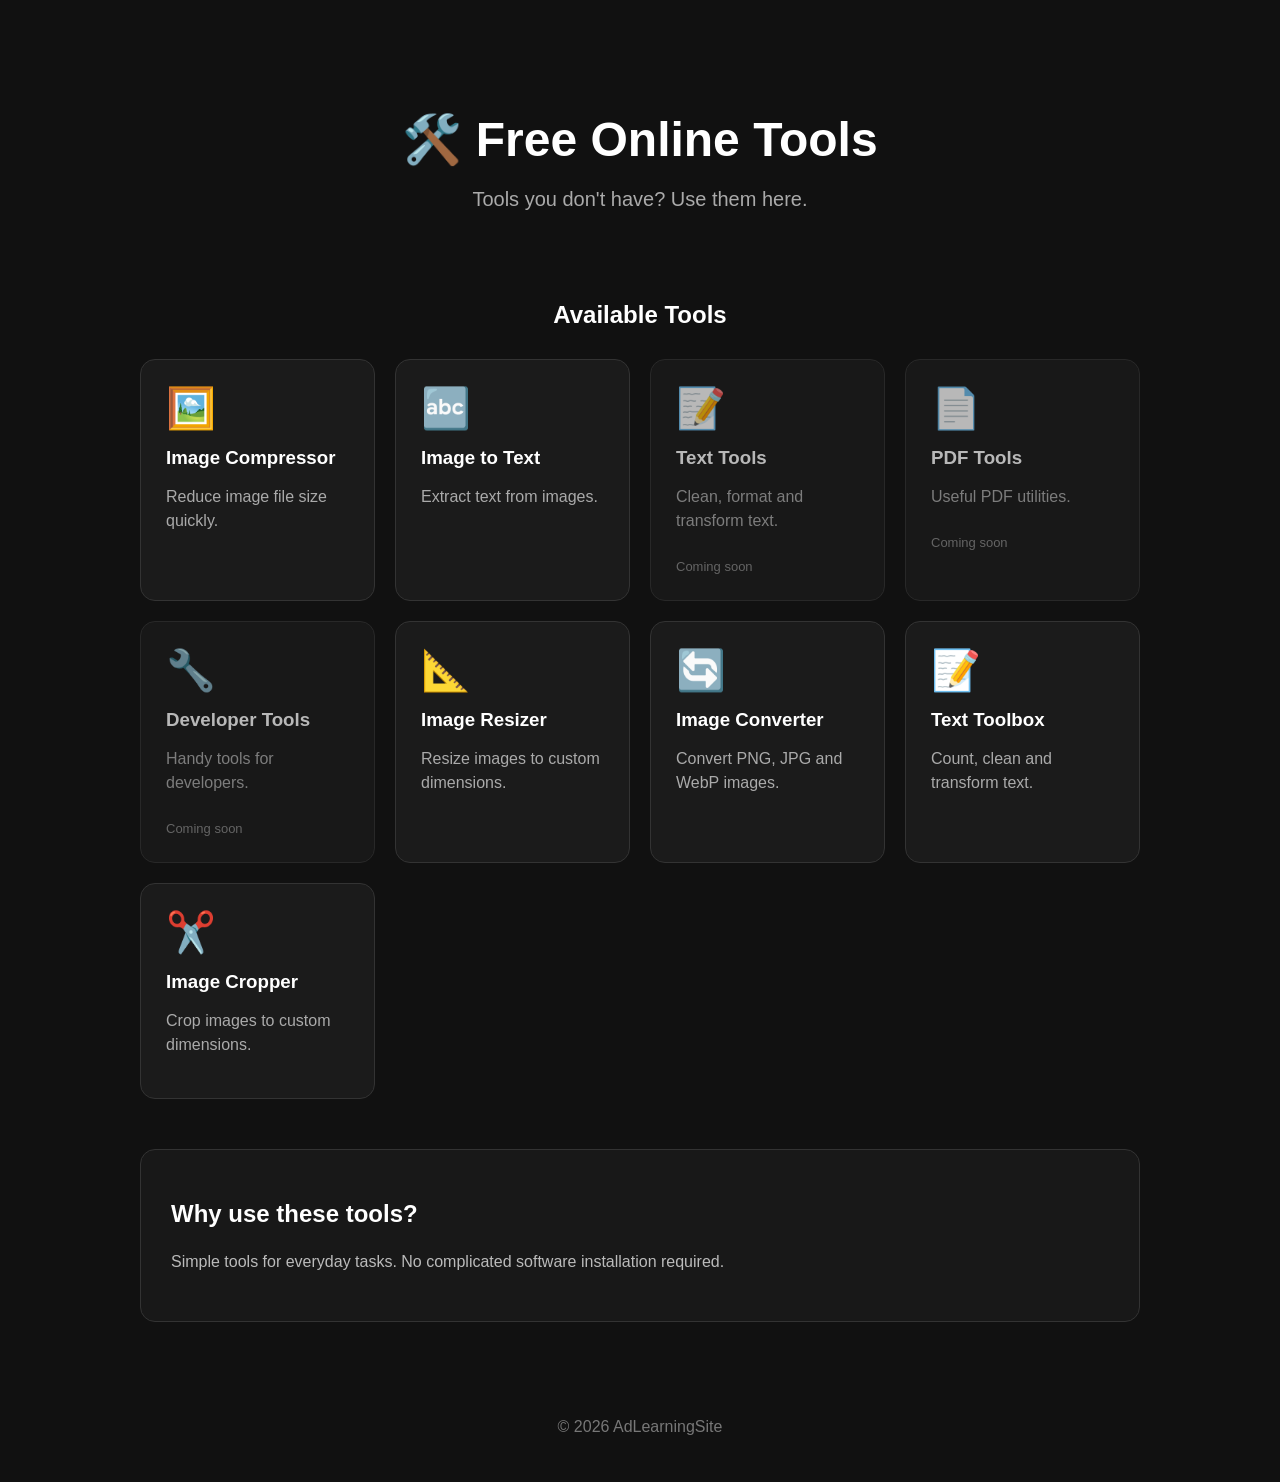
<file: templates/index.html>
<!DOCTYPE html>
<html lang="en">

<head>


    <!-- Google Analytics -->
    <script async src="https://www.googletagmanager.com/gtag/js?id=G-2JYZKPE303"></script>
    <script>
        window.dataLayer = window.dataLayer || [];
        function gtag(){dataLayer.push(arguments);}
        gtag('js', new Date());

        gtag('config', 'G-2JYZKPE303');
    </script>	

    <meta charset="UTF-8">
    <meta name="viewport" content="width=device-width, initial-scale=1.0">

    <title>AdLearningSite - Free Online Tools</title>

    <link rel="stylesheet" href="/static/style.css">

    <!-- Google AdSense -->
    <script async
        src="https://pagead2.googlesyndication.com/pagead/js/adsbygoogle.js?client=ca-pub-5103140968395570"
        crossorigin="anonymous"></script>

</head>

<body>

    <header class="hero">

        <h1>🛠️ Free Online Tools</h1>

        <p>
            Tools you don't have? Use them here.
        </p>

    </header>


    <main class="container">

        <h2>Available Tools</h2>


        <div class="tools-grid">

            <a href="/image-compressor" class="tool-card">

                <div class="tool-icon">🖼️</div>

                <h3>Image Compressor</h3>

                <p>
                    Reduce image file size quickly.
                </p>

            </a>


            <a href="/image-to-text" class="tool-card">

                <div class="tool-icon">🔤</div>

                <h3>Image to Text</h3>

                <p>
                    Extract text from images.
                </p>

            </a>


            <div class="tool-card disabled">

                <div class="tool-icon">📝</div>

                <h3>Text Tools</h3>

                <p>
                    Clean, format and transform text.
                </p>

                <span>Coming soon</span>

            </div>


            <div class="tool-card disabled">

                <div class="tool-icon">📄</div>

                <h3>PDF Tools</h3>

                <p>
                    Useful PDF utilities.
                </p>

                <span>Coming soon</span>

            </div>


            <div class="tool-card disabled">

                <div class="tool-icon">🔧</div>

                <h3>Developer Tools</h3>

                <p>
                    Handy tools for developers.
                </p>

                <span>Coming soon</span>

            </div>

            <a href="/image-resizer" class="tool-card">

                <div class="tool-icon">📐</div>

                <h3>Image Resizer</h3>

                <p>
                    Resize images to custom dimensions.
                </p>

            </a>

            <a href="/image-converter" class="tool-card">

                <div class="tool-icon">🔄</div>

                <h3>Image Converter</h3>

                <p>
                    Convert PNG, JPG and WebP images.
                </p>

            </a>

            <a href="/text-tools" class="tool-card">

                <div class="tool-icon">📝</div>

                <h3>Text Toolbox</h3>

                <p>
                    Count, clean and transform text.
                </p>

            </a>

            <a href="/image-cropper" class="tool-card">
                <div class="tool-icon">✂️</div>
                <h3>Image Cropper</h3>
                <p>Crop images to custom dimensions.</p>
            </a>

        </div>


        <section class="info">

            <h2>Why use these tools?</h2>

            <p>
                Simple tools for everyday tasks.
                No complicated software installation required.
            </p>

        </section>

    </main>


    <footer>

        <p>
            © 2026 AdLearningSite
        </p>

    </footer>

</body>

</html>
</file>
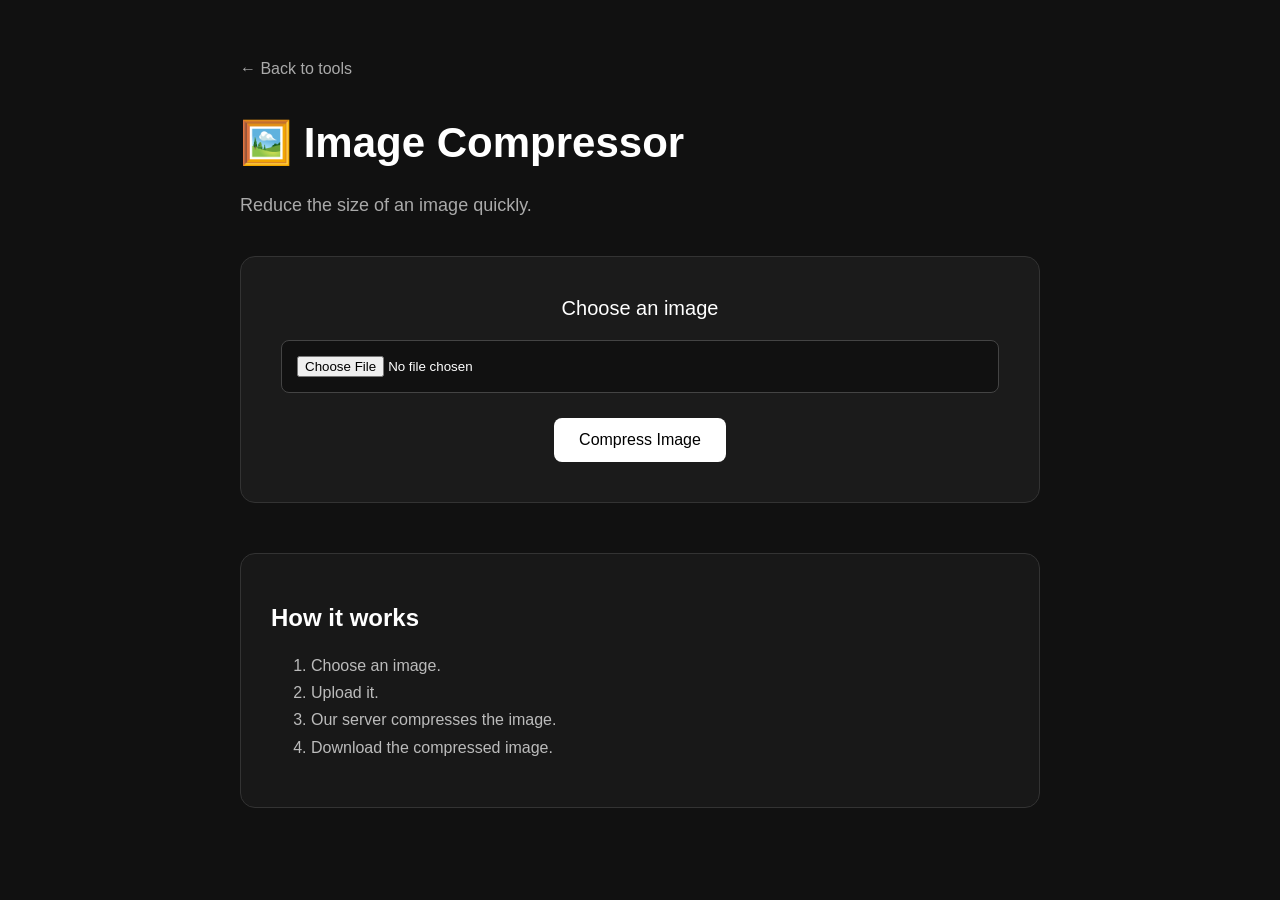
<file: templates/tools/image_compressor.html>
<!DOCTYPE html>
<html lang="en">

<head>

    <meta charset="UTF-8">

    <meta
        name="viewport"
        content="width=device-width, initial-scale=1.0"
    >

    <title>Image Compressor - AdLearningSite</title>

    <link rel="stylesheet" href="/static/style.css">

</head>


<body>

    <main class="tool-page">

        <a href="/" class="back">
            ← Back to tools
        </a>


        <h1>🖼️ Image Compressor</h1>

        <p>
            Reduce the size of an image quickly.
        </p>


        <form
            action="/compress-image"
            method="post"
            enctype="multipart/form-data"
            class="upload-box"
        >

            <label for="file">
                Choose an image
            </label>

            <input
                id="file"
                type="file"
                name="file"
                accept="image/*"
                required
            >

            <button type="submit">
                Compress Image
            </button>

        </form>


        <section class="info">

            <h2>How it works</h2>

            <ol>

                <li>Choose an image.</li>

                <li>Upload it.</li>

                <li>
                    Our server compresses the image.
                </li>

                <li>
                    Download the compressed image.
                </li>

            </ol>

        </section>

    </main>

</body>

</html>
</file>
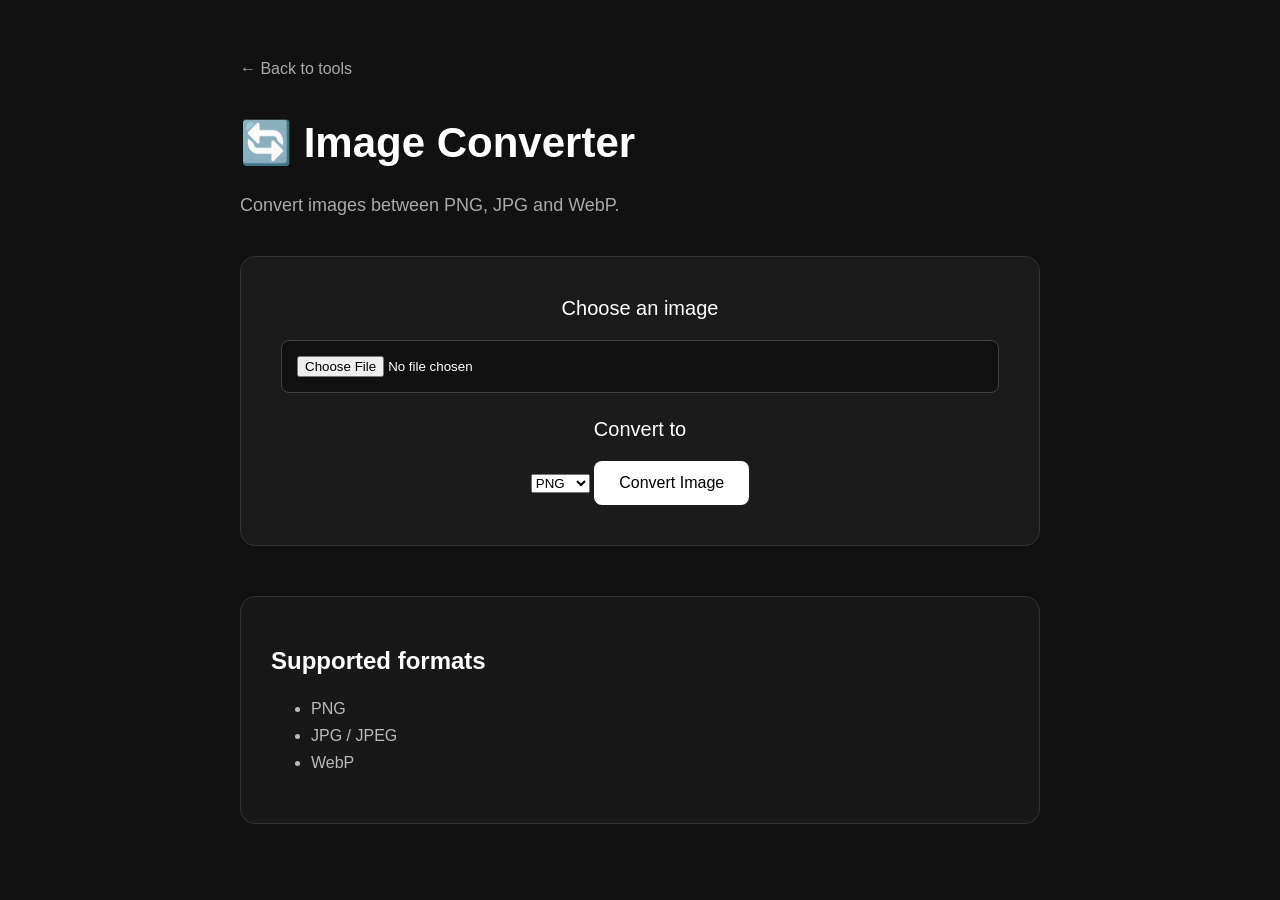
<file: templates/tools/image_converter.html>
<!DOCTYPE html>
<html lang="en">

<head>

    <meta charset="UTF-8">

    <meta
        name="viewport"
        content="width=device-width, initial-scale=1.0"
    >

    <title>Image Converter - AdLearningSite</title>

    <link rel="stylesheet" href="/static/style.css">

</head>

<body>

    <main class="tool-page">

        <a href="/" class="back">
            ← Back to tools
        </a>

        <h1>🔄 Image Converter</h1>

        <p>
            Convert images between PNG, JPG and WebP.
        </p>

        <form
            action="/convert-image"
            method="post"
            enctype="multipart/form-data"
            class="upload-box"
        >

            <label for="file">
                Choose an image
            </label>

            <input
                id="file"
                type="file"
                name="file"
                accept="image/*"
                required
            >

            <label for="output_format">
                Convert to
            </label>

            <select
                id="output_format"
                name="output_format"
                required
            >

                <option value="PNG">
                    PNG
                </option>

                <option value="JPEG">
                    JPG
                </option>

                <option value="WEBP">
                    WebP
                </option>

            </select>

            <button type="submit">
                Convert Image
            </button>

        </form>

        <section class="info">

            <h2>Supported formats</h2>

            <ul>
                <li>PNG</li>
                <li>JPG / JPEG</li>
                <li>WebP</li>
            </ul>

        </section>

    </main>

</body>

</html>
</file>
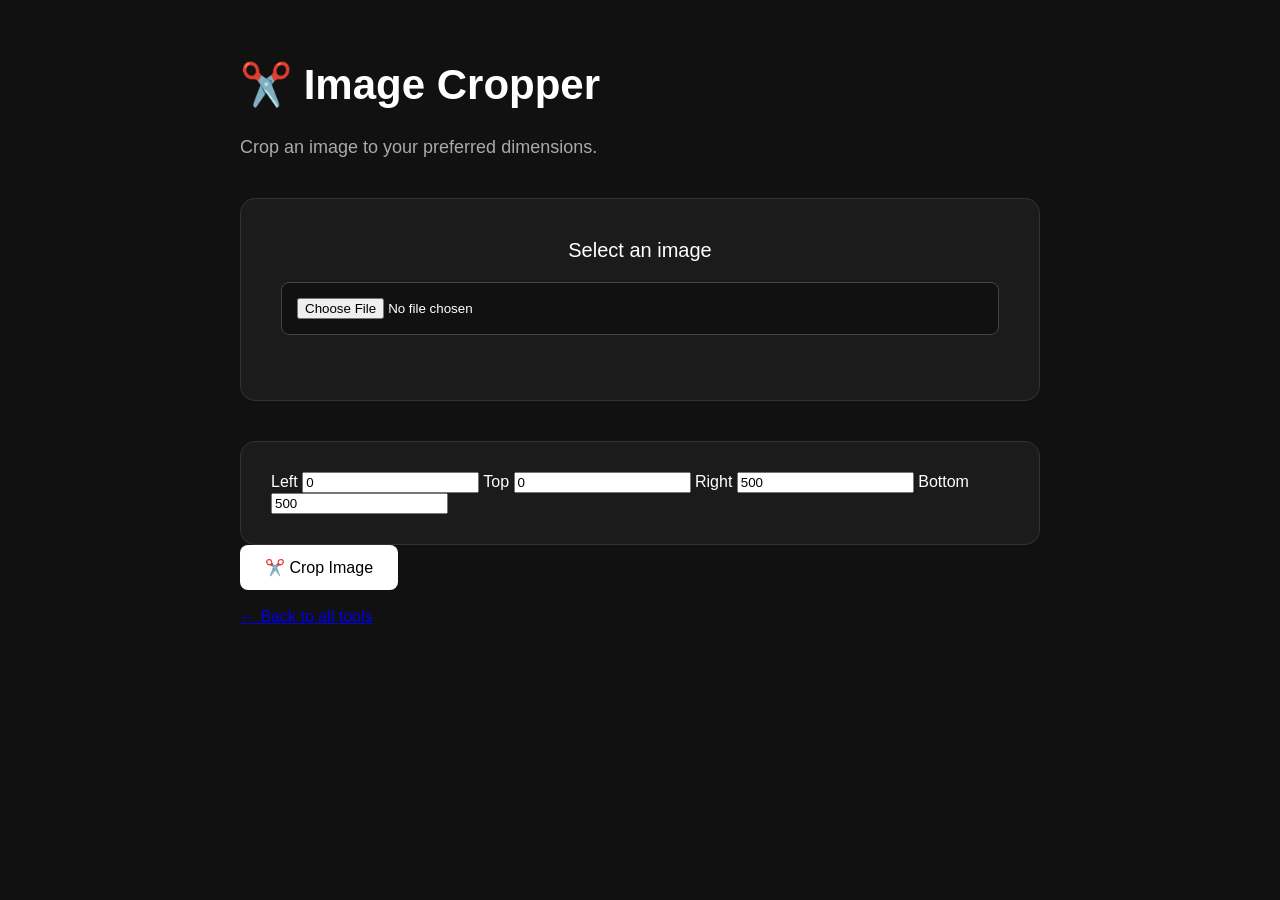
<file: templates/tools/image_cropper.html>
<!DOCTYPE html>
<html lang="en">
<head>
    <meta charset="UTF-8">
    <meta name="viewport" content="width=device-width, initial-scale=1.0">

    <title>Image Cropper - AdLearningSite</title>

    <link rel="stylesheet" href="/static/style.css">

    <script async
        src="https://pagead2.googlesyndication.com/pagead/js/adsbygoogle.js?client=ca-pub-5103140968395570"
        crossorigin="anonymous"></script>
</head>

<body>

    <main class="container tool-page">

        <h1>✂️ Image Cropper</h1>

        <p>Crop an image to your preferred dimensions.</p>

        <form action="/crop-image" method="post" enctype="multipart/form-data">

            <div class="upload-box">

                <label for="file">
                    Select an image
                </label>

                <input
                    type="file"
                    id="file"
                    name="file"
                    accept="image/*"
                    required
                >

            </div>

            <div class="text-tool-box">

                <label>
                    Left
                    <input
                        type="number"
                        name="left"
                        value="0"
                        min="0"
                    >
                </label>

                <label>
                    Top
                    <input
                        type="number"
                        name="top"
                        value="0"
                        min="0"
                    >
                </label>

                <label>
                    Right
                    <input
                        type="number"
                        name="right"
                        value="500"
                        min="1"
                    >
                </label>

                <label>
                    Bottom
                    <input
                        type="number"
                        name="bottom"
                        value="500"
                        min="1"
                    >
                </label>

            </div>

            <button type="submit">
                ✂️ Crop Image
            </button>

        </form>

        <br>

        <a href="/">← Back to all tools</a>

    </main>

</body>
</html>
</file>
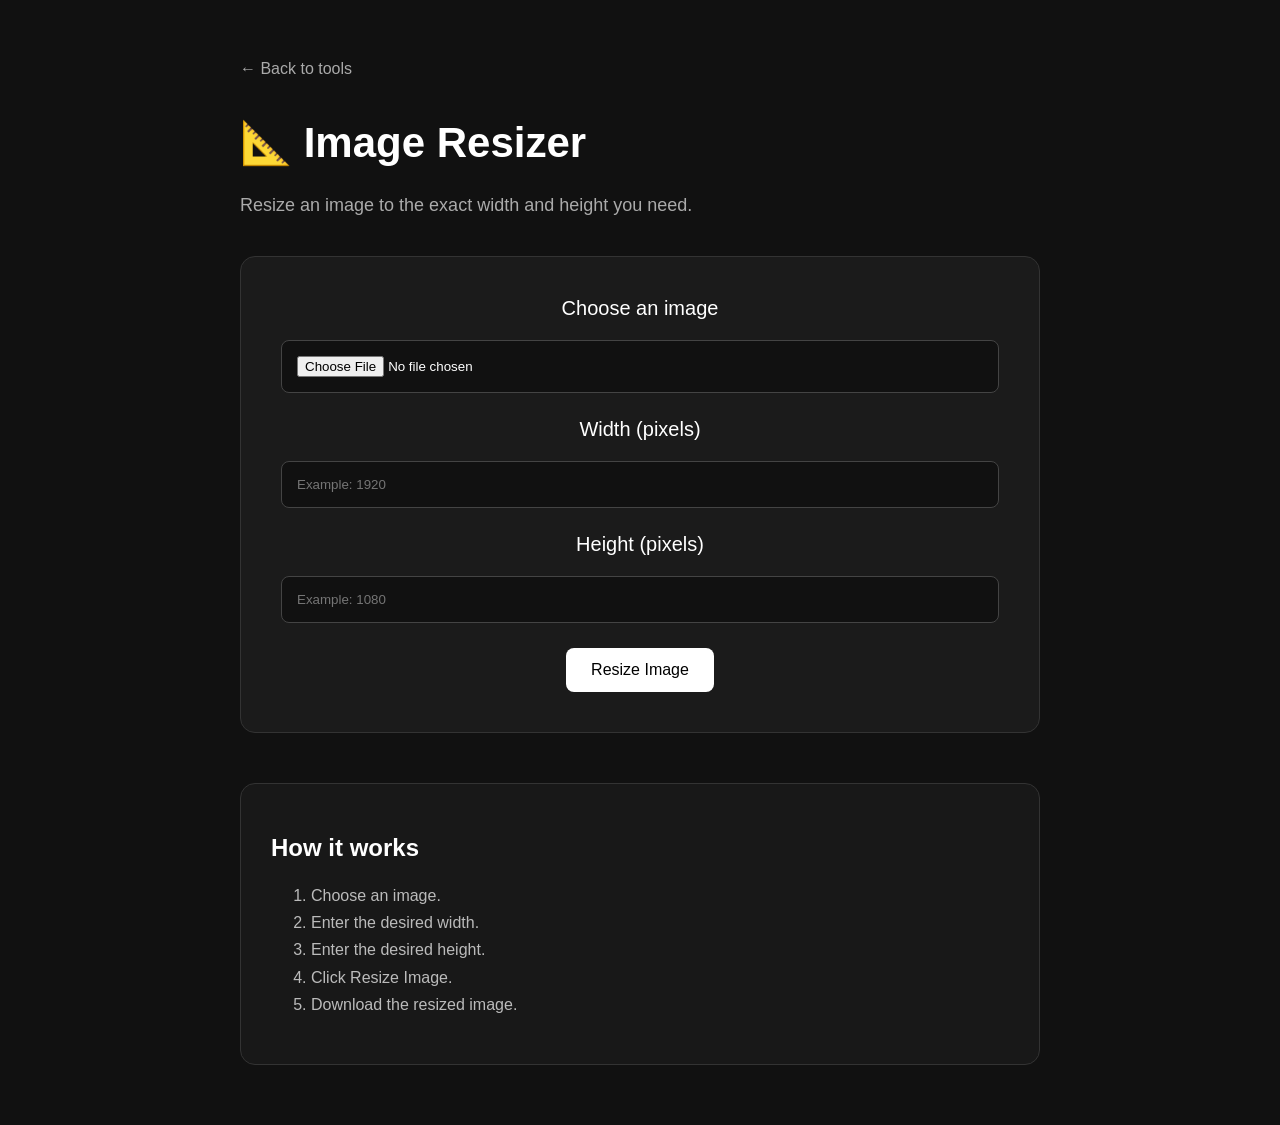
<file: templates/tools/image_resizer.html>
<!DOCTYPE html>
<html lang="en">

<head>

    <meta charset="UTF-8">

    <meta
        name="viewport"
        content="width=device-width, initial-scale=1.0"
    >

    <title>Image Resizer - AdLearningSite</title>

    <link rel="stylesheet" href="/static/style.css">

</head>

<body>

    <main class="tool-page">

        <a href="/" class="back">
            ← Back to tools
        </a>

        <h1>📐 Image Resizer</h1>

        <p>
            Resize an image to the exact width and height you need.
        </p>

        <form
            action="/resize-image"
            method="post"
            enctype="multipart/form-data"
            class="upload-box"
        >

            <label for="file">
                Choose an image
            </label>

            <input
                id="file"
                type="file"
                name="file"
                accept="image/*"
                required
            >

            <label for="width">
                Width (pixels)
            </label>

            <input
                id="width"
                type="number"
                name="width"
                min="1"
                max="5000"
                placeholder="Example: 1920"
                required
            >

            <label for="height">
                Height (pixels)
            </label>

            <input
                id="height"
                type="number"
                name="height"
                min="1"
                max="5000"
                placeholder="Example: 1080"
                required
            >

            <button type="submit">
                Resize Image
            </button>

        </form>

        <section class="info">

            <h2>How it works</h2>

            <ol>
                <li>Choose an image.</li>
                <li>Enter the desired width.</li>
                <li>Enter the desired height.</li>
                <li>Click Resize Image.</li>
                <li>Download the resized image.</li>
            </ol>

        </section>

    </main>

</body>

</html>
</file>
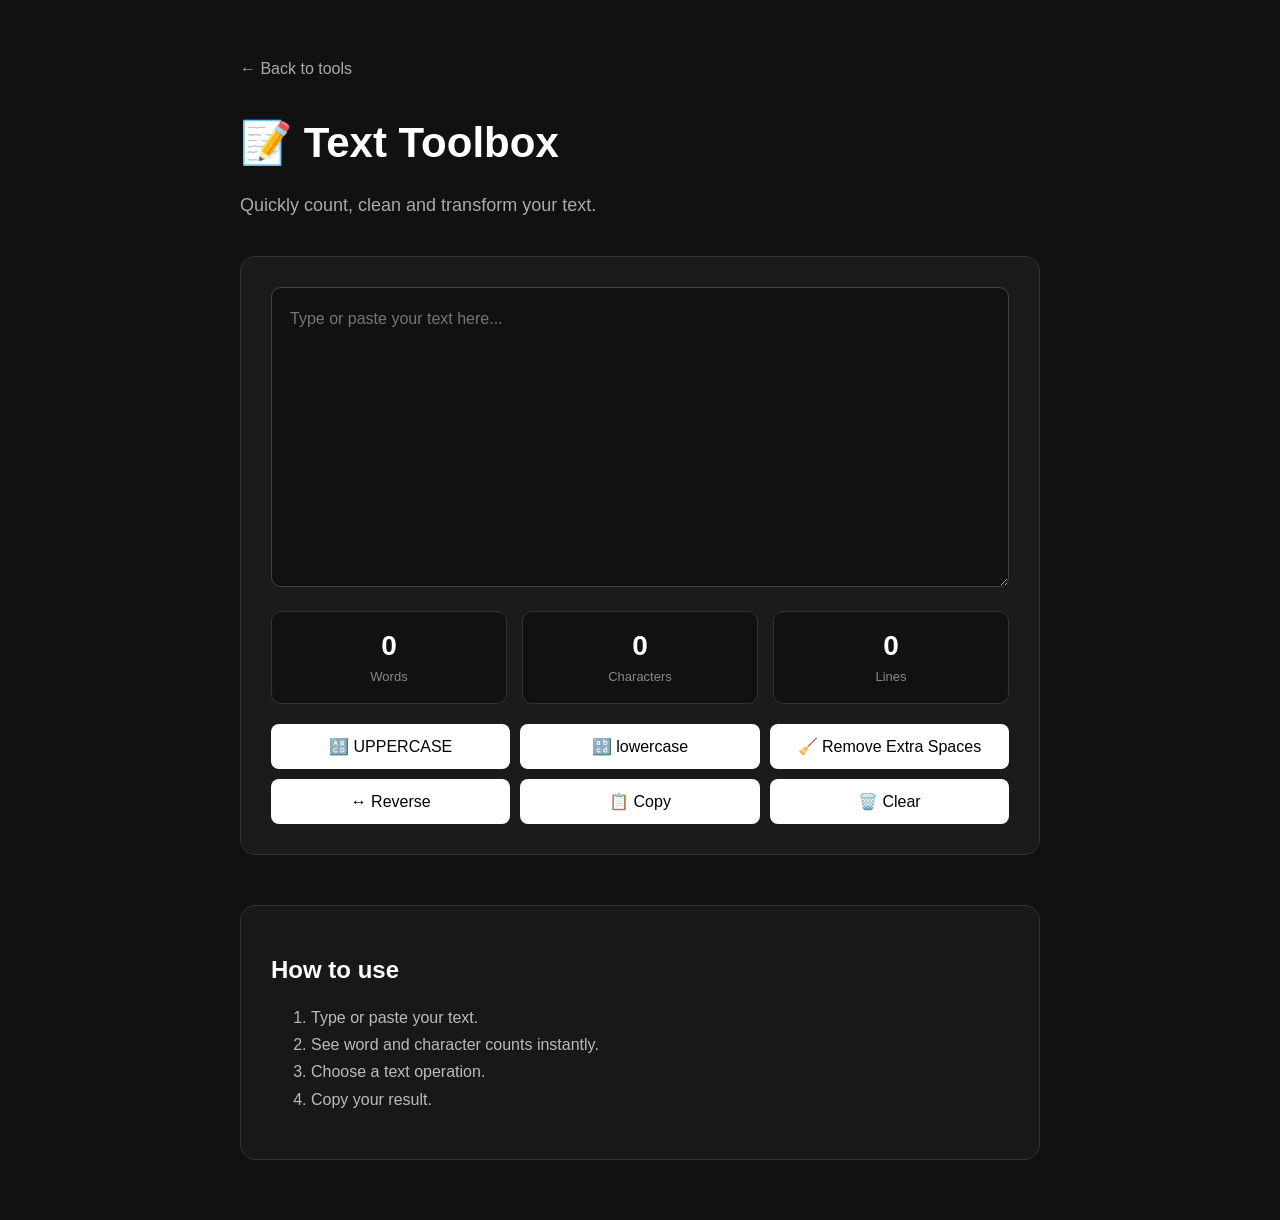
<file: templates/tools/text_tools.html>
<!DOCTYPE html>
<html lang="en">

<head>

    <meta charset="UTF-8">

    <meta
        name="viewport"
        content="width=device-width, initial-scale=1.0"
    >

    <title>Text Toolbox - AdLearningSite</title>

    <link rel="stylesheet" href="/static/style.css">

</head>

<body>

    <main class="tool-page">

        <a href="/" class="back">
            ← Back to tools
        </a>

        <h1>📝 Text Toolbox</h1>

        <p>
            Quickly count, clean and transform your text.
        </p>


        <div class="text-tool-box">

            <textarea
                id="textInput"
                placeholder="Type or paste your text here..."
            ></textarea>


            <div class="text-stats">

                <div>
                    <strong id="wordCount">0</strong>
                    <span>Words</span>
                </div>

                <div>
                    <strong id="charCount">0</strong>
                    <span>Characters</span>
                </div>

                <div>
                    <strong id="lineCount">0</strong>
                    <span>Lines</span>
                </div>

            </div>


            <div class="text-buttons">

                <button onclick="makeUppercase()">
                    🔠 UPPERCASE
                </button>

                <button onclick="makeLowercase()">
                    🔡 lowercase
                </button>

                <button onclick="removeSpaces()">
                    🧹 Remove Extra Spaces
                </button>

                <button onclick="reverseText()">
                    ↔️ Reverse
                </button>

                <button onclick="copyText()">
                    📋 Copy
                </button>

                <button onclick="clearText()">
                    🗑️ Clear
                </button>

            </div>

        </div>


        <section class="info">

            <h2>How to use</h2>

            <ol>

                <li>Type or paste your text.</li>

                <li>See word and character counts instantly.</li>

                <li>Choose a text operation.</li>

                <li>Copy your result.</li>

            </ol>

        </section>

    </main>


    <script>

        const textInput =
            document.getElementById("textInput");

        const wordCount =
            document.getElementById("wordCount");

        const charCount =
            document.getElementById("charCount");

        const lineCount =
            document.getElementById("lineCount");


        function updateStats() {

            const text = textInput.value;

            const trimmed = text.trim();

            const words =
                trimmed === ""
                    ? 0
                    : trimmed.split(/\s+/).length;

            const characters = text.length;

            const lines =
                text === ""
                    ? 0
                    : text.split("\n").length;


            wordCount.textContent = words;

            charCount.textContent = characters;

            lineCount.textContent = lines;
        }


        function makeUppercase() {

            textInput.value =
                textInput.value.toUpperCase();

            updateStats();
        }


        function makeLowercase() {

            textInput.value =
                textInput.value.toLowerCase();

            updateStats();
        }


        function removeSpaces() {

            textInput.value =
                textInput.value
                    .replace(/\s+/g, " ")
                    .trim();

            updateStats();
        }


        function reverseText() {

            textInput.value =
                [...textInput.value]
                    .reverse()
                    .join("");

            updateStats();
        }


        async function copyText() {

            await navigator.clipboard.writeText(
                textInput.value
            );
        }


        function clearText() {

            textInput.value = "";

            updateStats();
        }


        textInput.addEventListener(
            "input",
            updateStats
        );


        updateStats();

    </script>

</body>

</html>
</file>
<file: static/style.css>
* {
    box-sizing: border-box;
}


body {
    margin: 0;

    font-family: Arial, sans-serif;

    background: #111;
    color: white;
}


.hero {
    text-align: center;

    padding: 80px 20px 50px;
}


.hero h1 {
    font-size: 48px;

    margin-bottom: 15px;
}


.hero p {
    font-size: 20px;

    color: #aaa;
}


.container {
    width: min(1000px, 90%);

    margin: auto;
}


.container > h2 {
    text-align: center;

    margin-bottom: 30px;
}


.tools-grid {
    display: grid;

    grid-template-columns:
        repeat(auto-fit, minmax(220px, 1fr));

    gap: 20px;
}


.tool-card {
    display: block;

    padding: 25px;

    min-height: 200px;

    background: #1b1b1b;

    border: 1px solid #333;

    border-radius: 15px;

    color: white;

    text-decoration: none;

    transition: transform 0.2s,
                border-color 0.2s;
}


.tool-card:hover {
    transform: translateY(-4px);

    border-color: #777;
}


.tool-icon {
    font-size: 40px;

    margin-bottom: 15px;
}


.tool-card h3 {
    margin: 10px 0;
}


.tool-card p {
    color: #aaa;

    line-height: 1.5;
}


.tool-card span {
    display: inline-block;

    margin-top: 10px;

    font-size: 13px;

    color: #888;
}


.disabled {
    opacity: 0.7;
}


.info {
    margin: 50px 0;

    padding: 30px;

    background: #181818;

    border-radius: 15px;

    border: 1px solid #333;
}


.info p,
.info li {
    color: #bbb;

    line-height: 1.7;
}


footer {
    text-align: center;

    padding: 30px;

    color: #777;
}


.tool-page {
    width: min(800px, 90%);

    margin: 60px auto;
}


.back {
    color: #aaa;

    text-decoration: none;
}


.back:hover {
    color: white;
}


.tool-page h1 {
    font-size: 42px;

    margin-top: 40px;
}


.tool-page > p {
    color: #aaa;

    font-size: 18px;
}


.upload-box {
    margin-top: 40px;

    padding: 40px;

    background: #1b1b1b;

    border: 1px solid #333;

    border-radius: 15px;

    text-align: center;
}


.upload-box label {
    display: block;

    margin-bottom: 20px;

    font-size: 20px;
}


.upload-box input {
    display: block;

    width: 100%;

    margin-bottom: 25px;

    padding: 15px;

    background: #111;

    color: white;

    border: 1px solid #444;

    border-radius: 8px;
}


button {
    padding: 13px 25px;

    border: none;

    border-radius: 8px;

    background: white;

    color: black;

    font-size: 16px;

    cursor: pointer;
}


button:hover {
    opacity: 0.85;
}

.text-tool-box {
    margin-top: 40px;

    padding: 30px;

    background: #1b1b1b;

    border: 1px solid #333;

    border-radius: 15px;
}


.text-tool-box textarea {
    width: 100%;

    min-height: 300px;

    resize: vertical;

    padding: 18px;

    background: #111;

    color: white;

    border: 1px solid #444;

    border-radius: 10px;

    font-family: Arial, sans-serif;

    font-size: 16px;

    line-height: 1.6;
}


.text-stats {
    display: grid;

    grid-template-columns:
        repeat(3, 1fr);

    gap: 15px;

    margin: 20px 0;
}


.text-stats div {
    padding: 18px;

    background: #111;

    border: 1px solid #333;

    border-radius: 10px;

    text-align: center;
}


.text-stats strong {
    display: block;

    font-size: 28px;

    margin-bottom: 5px;
}


.text-stats span {
    color: #888;

    font-size: 13px;
}


.text-buttons {
    display: flex;

    flex-wrap: wrap;

    gap: 10px;
}


.text-buttons button {
    flex: 1 1 180px;
}

/* =========================================================
   NIGHT EVENT SKIN
========================================================= */

.night-event {
    margin: 20px auto;
    padding: 18px;
    max-width: 900px;
    border: 2px solid #7c3aed;
    border-radius: 16px;
    background: rgba(30, 27, 75, 0.9);
    text-align: center;
}

.event-header {
    display: flex;
    align-items: center;
    justify-content: center;
    gap: 12px;
}

.event-icon {
    font-size: 36px;
}

.night-event h2 {
    margin: 0;
}

.night-event p {
    margin: 5px 0;
}

#event-timer {
    margin-top: 12px;
    font-weight: bold;
}

.event-reward {
    margin-top: 16px;
    padding: 14px;
    border-radius: 14px;
    background: rgba(17, 24, 39, 0.9);
}

.skin-preview {
    display: flex;
    justify-content: center;
    align-items: center;
    min-height: 100px;
}

.event-skin-preview {
    position: relative;
    width: 70px;
    height: 100px;
    border-radius: 6px;
    box-shadow: 0 0 25px rgba(139, 92, 246, 0.8);
}

.event-skin-preview[data-pattern="stripe"] {
    background-image:
        repeating-linear-gradient(
            0deg,
            transparent,
            transparent 10px,
            rgba(255,255,255,0.35) 10px,
            rgba(255,255,255,0.35) 15px
        );
}

.event-skin-preview[data-pattern="checker"] {
    background-image:
        linear-gradient(
            45deg,
            rgba(255,255,255,0.3) 25%,
            transparent 25%,
            transparent 75%,
            rgba(255,255,255,0.3) 75%
        );
    background-size: 18px 18px;
}

.event-skin-preview[data-pattern="dots"] {
    background-image:
        radial-gradient(
            rgba(255,255,255,0.5) 3px,
            transparent 4px
        );
    background-size: 16px 16px;
}
</file>
